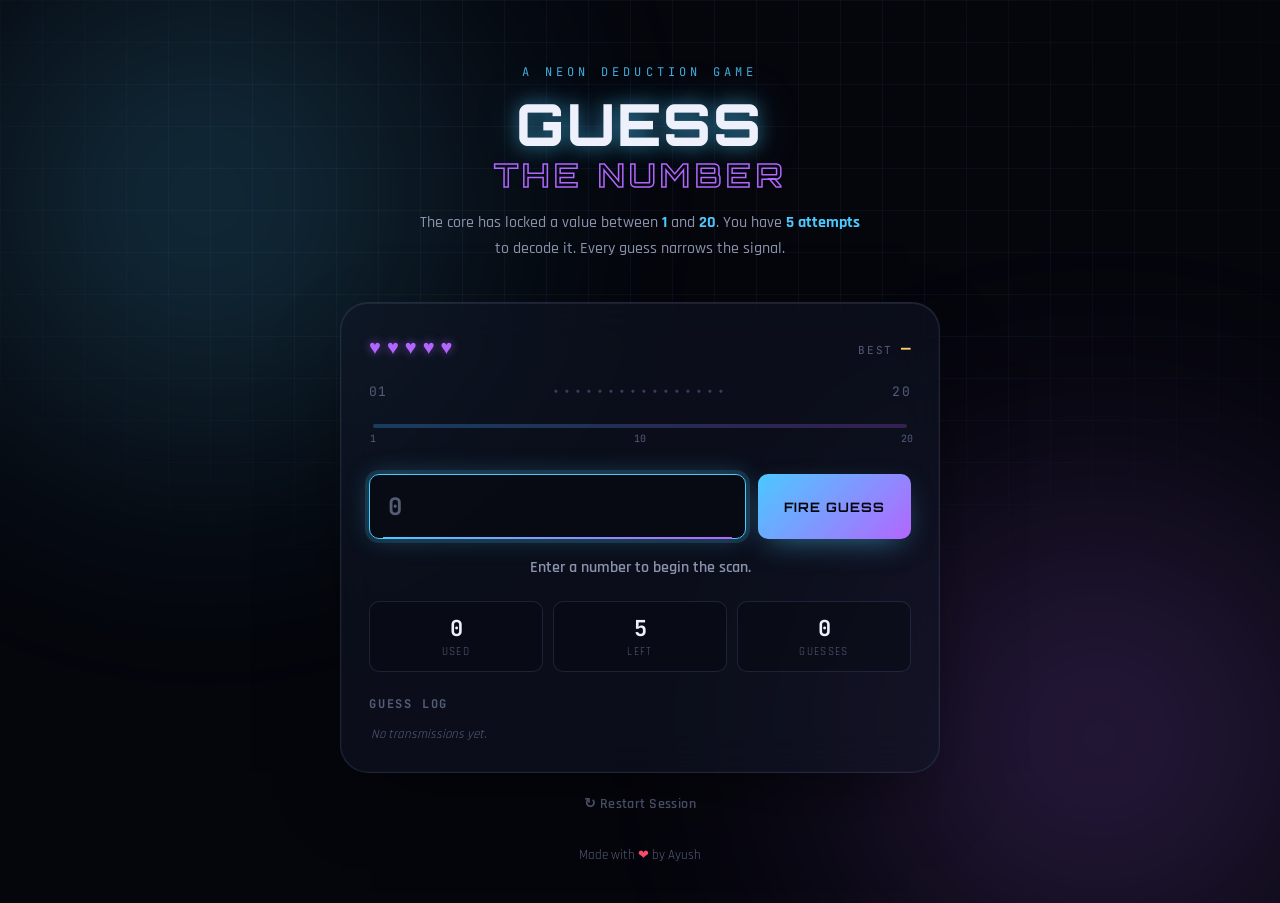
<file: Projects/Guess_the _No./Guess_the_no_v1/index.html>
<!DOCTYPE html>
<html lang="en">
<head>
  <meta charset="UTF-8" />
  <meta name="viewport" content="width=device-width, initial-scale=1.0" />
  <title>Guess The Number | A Neon Deduction Game</title>
  <meta name="description" content="A dark, neon-lit number deduction game. Crack the code between 1 and 20 before you run out of lives." />
  <link rel="preconnect" href="https://fonts.googleapis.com">
  <link rel="preconnect" href="https://fonts.gstatic.com" crossorigin>
  <link href="https://fonts.googleapis.com/css2?family=Orbitron:wght@600;700;800;900&family=Rajdhani:wght@500;600;700&family=JetBrains+Mono:wght@400;500;700&display=swap" rel="stylesheet">
  <link rel="stylesheet" href="style.css" />
</head>
<body>

  <!-- Ambient background layers -->
  <div class="bg-grid" aria-hidden="true"></div>
  <div class="bg-glow bg-glow--blue" aria-hidden="true"></div>
  <div class="bg-glow bg-glow--purple" aria-hidden="true"></div>

  <div class="page">

    <!-- ============ HERO ============ -->
    <header class="hero">
      <p class="hero__eyebrow">A NEON DEDUCTION GAME</p>
      <h1 class="hero__title">
        <span class="hero__title-glow">GUESS</span>
        <span class="hero__title-outline">THE NUMBER</span>
      </h1>
      <p class="hero__subtitle">
        The core has locked a value between <strong>1</strong> and <strong>20</strong>.
        You have <strong>5 attempts</strong> to decode it. Every guess narrows the signal.
      </p>
    </header>

    <!-- ============ GAME CARD ============ -->
    <main class="card" id="gameCard">

      <!-- Status row: lives + best score -->
      <div class="card__status">
        <div class="lives" id="lives" aria-label="Remaining lives">
          <span class="life" data-life="1">♥</span>
          <span class="life" data-life="2">♥</span>
          <span class="life" data-life="3">♥</span>
          <span class="life" data-life="4">♥</span>
          <span class="life" data-life="5">♥</span>
        </div>
        <div class="best-score">
          <span class="best-score__label">Best</span>
          <span class="best-score__value" id="bestScore">—</span>
        </div>
      </div>

      <!-- Range readout -->
      <div class="range-readout">
        <span class="range-readout__bound">01</span>
        <span class="range-readout__dots" aria-hidden="true">••••••••••••••••</span>
        <span class="range-readout__bound">20</span>
      </div>

      <!-- Guess Trail: the signature element. Plots every guess on a 1-20 rail -->
      <div class="trail" id="trail" aria-hidden="true">
        <div class="trail__rail"></div>
        <div class="trail__ticks">
          <span style="left:0%">1</span>
          <span style="left:50%">10</span>
          <span style="left:100%">20</span>
        </div>
        <!-- guess markers injected here by JS -->
      </div>

      <!-- Input zone -->
      <form class="input-zone" id="guessForm" autocomplete="off">
        <div class="input-wrap">
          <input
            type="number"
            id="guessInput"
            name="guess"
            placeholder="0"
            min="1"
            max="20"
            inputmode="numeric"
            aria-label="Enter your guess between 1 and 20"
          />
          <span class="input-wrap__underline"></span>
        </div>
        <button type="submit" class="btn-guess" id="guessBtn">
          <span>FIRE GUESS</span>
        </button>
      </form>

      <!-- Feedback -->
      <p class="feedback" id="feedback" role="status" aria-live="polite">
        Enter a number to begin the scan.
      </p>

      <!-- Stats row -->
      <div class="stats">
        <div class="stat">
          <span class="stat__value" id="attemptsUsed">0</span>
          <span class="stat__label">Used</span>
        </div>
        <div class="stat">
          <span class="stat__value" id="attemptsLeft">5</span>
          <span class="stat__label">Left</span>
        </div>
        <div class="stat">
          <span class="stat__value" id="historyCount">0</span>
          <span class="stat__label">Guesses</span>
        </div>
      </div>

      <!-- Guess history list -->
      <section class="history" aria-label="Guess history">
        <h2 class="history__title">Guess Log</h2>
        <ul class="history__list" id="historyList">
          <li class="history__empty" id="historyEmpty">No transmissions yet.</li>
        </ul>
      </section>

    </main>

    <button class="restart-link" id="restartLink" type="button">↻ Restart Session</button>

    <footer class="footer">
      Made with <span class="footer__heart">❤</span> by Ayush
    </footer>
  </div>

  <!-- ============ WIN MODAL ============ -->
  <div class="modal-backdrop" id="winModal">
    <div class="modal modal--win" role="dialog" aria-modal="true" aria-labelledby="winTitle">
      <div class="modal__icon">◎</div>
      <h2 class="modal__title" id="winTitle">CODE CRACKED</h2>
      <p class="modal__text">
        The number was <strong id="winNumber">--</strong>.
        You decoded it in <strong id="winTries">--</strong> attempts.
      </p>
      <p class="modal__subtext" id="winNewBest">New best score!</p>
      <button class="btn-guess btn-modal" id="winPlayAgain">PLAY AGAIN</button>
    </div>
  </div>

  <!-- ============ LOSE MODAL ============ -->
  <div class="modal-backdrop" id="loseModal">
    <div class="modal modal--lose" role="dialog" aria-modal="true" aria-labelledby="loseTitle">
      <div class="modal__icon">✕</div>
      <h2 class="modal__title" id="loseTitle">SIGNAL LOST</h2>
      <p class="modal__text">
        Out of attempts. The number was <strong id="loseNumber">--</strong>.
      </p>
      <button class="btn-guess btn-modal" id="losePlayAgain">TRY AGAIN</button>
    </div>
  </div>

  <!-- Confetti canvas -->
  <canvas id="confettiCanvas" aria-hidden="true"></canvas>

  <script src="script.js"></script>
</body>
</html>
</file>
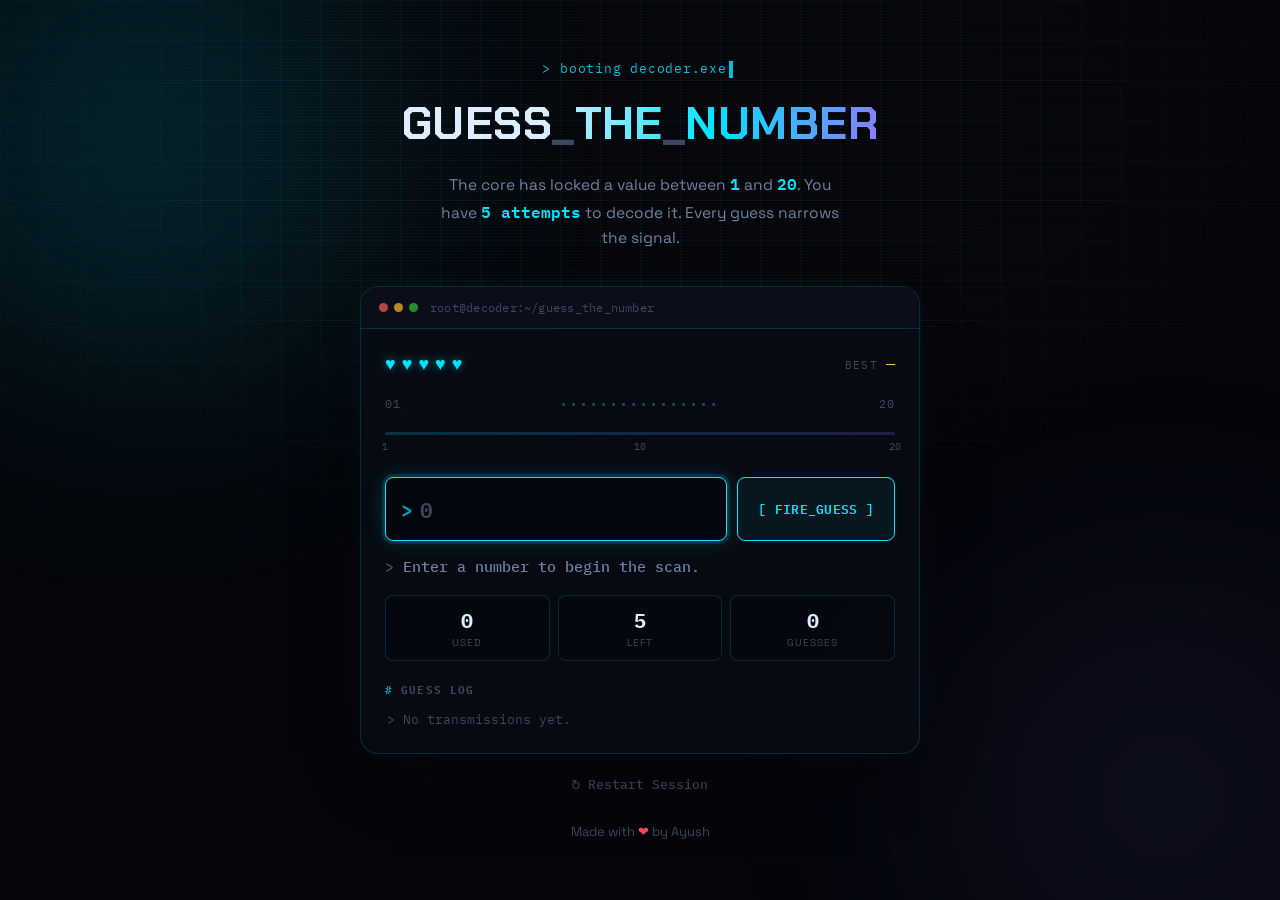
<file: Projects/Guess_the _No./Guess_the_no_v2/index.html>
<!DOCTYPE html>
<html lang="en">
<head>
  <meta charset="UTF-8" />
  <meta name="viewport" content="width=device-width, initial-scale=1.0" />
  <title>Guess The Number | Decoder Terminal</title>
  <meta name="description" content="A terminal-styled number deduction game. Crack the locked code between 1 and 20 before you run out of lives." />
  <link rel="preconnect" href="https://fonts.googleapis.com">
  <link rel="preconnect" href="https://fonts.gstatic.com" crossorigin>
  <link href="https://fonts.googleapis.com/css2?family=Chakra+Petch:wght@500;600;700&family=Space+Grotesk:wght@400;500;600&family=IBM+Plex+Mono:wght@400;500;600;700&display=swap" rel="stylesheet">
  <link rel="stylesheet" href="style.css" />
</head>
<body>

  <!-- Ambient background layers -->
  <div class="bg-grid" aria-hidden="true"></div>
  <div class="bg-glow bg-glow--blue" aria-hidden="true"></div>
  <div class="bg-glow bg-glow--purple" aria-hidden="true"></div>

  <div class="page">

    <!-- ============ HERO ============ -->
    <header class="hero">
      <p class="hero__eyebrow">&gt; booting decoder.exe<span class="cursor">▌</span></p>
      <h1 class="hero__title" data-text="GUESS_THE_NUMBER">GUESS<span class="hero__title-dim">_</span>THE<span class="hero__title-dim">_</span>NUMBER</h1>
      <p class="hero__subtitle">
        The core has locked a value between <strong>1</strong> and <strong>20</strong>.
        You have <strong>5 attempts</strong> to decode it. Every guess narrows the signal.
      </p>
    </header>

    <!-- ============ GAME CARD ============ -->
    <main class="card" id="gameCard">

      <!-- Terminal chrome -->
      <div class="card__chrome">
        <div class="card__chrome-dots">
          <span></span><span></span><span></span>
        </div>
        <span class="card__chrome-path">root@decoder:~/guess_the_number</span>
      </div>

      <!-- Status row: lives + best score -->
      <div class="card__status">
        <div class="lives" id="lives" aria-label="Remaining lives">
          <span class="life" data-life="1">♥</span>
          <span class="life" data-life="2">♥</span>
          <span class="life" data-life="3">♥</span>
          <span class="life" data-life="4">♥</span>
          <span class="life" data-life="5">♥</span>
        </div>
        <div class="best-score">
          <span class="best-score__label">Best</span>
          <span class="best-score__value" id="bestScore">—</span>
        </div>
      </div>

      <!-- Range readout -->
      <div class="range-readout">
        <span class="range-readout__bound">01</span>
        <span class="range-readout__dots" aria-hidden="true">••••••••••••••••</span>
        <span class="range-readout__bound">20</span>
      </div>

      <!-- Guess Trail: the signature element. Plots every guess on a 1-20 rail -->
      <div class="trail" id="trail" aria-hidden="true">
        <div class="trail__rail"></div>
        <div class="trail__ticks">
          <span style="left:0%">1</span>
          <span style="left:50%">10</span>
          <span style="left:100%">20</span>
        </div>
        <!-- guess markers injected here by JS -->
      </div>

      <!-- Input zone -->
      <form class="input-zone" id="guessForm" autocomplete="off">
        <div class="input-wrap">
          <input
            type="number"
            id="guessInput"
            name="guess"
            placeholder="0"
            min="1"
            max="20"
            inputmode="numeric"
            aria-label="Enter your guess between 1 and 20"
          />
          <span class="input-wrap__underline"></span>
        </div>
        <button type="submit" class="btn-guess" id="guessBtn">
          <span>[ FIRE_GUESS ]</span>
        </button>
      </form>

      <!-- Feedback -->
      <p class="feedback" id="feedback" role="status" aria-live="polite">
        Enter a number to begin the scan.
      </p>

      <!-- Stats row -->
      <div class="stats">
        <div class="stat">
          <span class="stat__value" id="attemptsUsed">0</span>
          <span class="stat__label">Used</span>
        </div>
        <div class="stat">
          <span class="stat__value" id="attemptsLeft">5</span>
          <span class="stat__label">Left</span>
        </div>
        <div class="stat">
          <span class="stat__value" id="historyCount">0</span>
          <span class="stat__label">Guesses</span>
        </div>
      </div>

      <!-- Guess history list -->
      <section class="history" aria-label="Guess history">
        <h2 class="history__title">Guess Log</h2>
        <ul class="history__list" id="historyList">
          <li class="history__empty" id="historyEmpty">No transmissions yet.</li>
        </ul>
      </section>

    </main>

    <button class="restart-link" id="restartLink" type="button">↻ Restart Session</button>

    <footer class="footer">
      Made with <span class="footer__heart">❤</span> by Ayush
    </footer>
  </div>

  <!-- ============ WIN MODAL ============ -->
  <div class="modal-backdrop" id="winModal">
    <div class="modal modal--win" role="dialog" aria-modal="true" aria-labelledby="winTitle">
      <div class="modal__icon">◎</div>
      <h2 class="modal__title" id="winTitle">CODE CRACKED</h2>
      <p class="modal__text">
        The number was <strong id="winNumber">--</strong>.
        You decoded it in <strong id="winTries">--</strong> attempts.
      </p>
      <p class="modal__subtext" id="winNewBest">New best score!</p>
      <button class="btn-guess btn-modal" id="winPlayAgain">[ PLAY_AGAIN ]</button>
    </div>
  </div>

  <!-- ============ LOSE MODAL ============ -->
  <div class="modal-backdrop" id="loseModal">
    <div class="modal modal--lose" role="dialog" aria-modal="true" aria-labelledby="loseTitle">
      <div class="modal__icon">✕</div>
      <h2 class="modal__title" id="loseTitle">SIGNAL LOST</h2>
      <p class="modal__text">
        Out of attempts. The number was <strong id="loseNumber">--</strong>.
      </p>
      <button class="btn-guess btn-modal" id="losePlayAgain">[ TRY_AGAIN ]</button>
    </div>
  </div>

  <!-- Confetti canvas -->
  <canvas id="confettiCanvas" aria-hidden="true"></canvas>

  <script src="script.js"></script>
</body>
</html>
</file>
<file: Projects/Guess_the _No./Guess_the_no_v1/style.css>
/* =========================================================
   GUESS THE NUMBER — stylesheet
   Design language: dark cyber / glassmorphism / neon blue+purple
   ========================================================= */

:root {
  /* ---- palette ---- */
  --bg-void: #05060c;
  --bg-deep: #0b0f1c;
  --glass: rgba(18, 23, 39, 0.55);
  --glass-strong: rgba(22, 28, 47, 0.75);
  --border-glass: rgba(148, 174, 255, 0.14);
  --border-glass-strong: rgba(148, 174, 255, 0.3);

  --neon-blue: #4cc9ff;
  --neon-blue-dim: #2b8fd6;
  --neon-purple: #b366ff;
  --neon-purple-dim: #7c3fb0;

  --danger: #ff4d6d;
  --danger-dim: #c23652;
  --gold: #ffd166;

  --text-primary: #eef1fb;
  --text-dim: #8b93ac;
  --text-faint: #545d78;

  --font-display: "Orbitron", sans-serif;
  --font-body: "Rajdhani", sans-serif;
  --font-mono: "JetBrains Mono", monospace;

  --radius-lg: 28px;
  --radius-md: 16px;
  --radius-sm: 10px;
}

* {
  box-sizing: border-box;
  margin: 0;
  padding: 0;
}

html {
  color-scheme: dark;
}

body {
  min-height: 100vh;
  background: var(--bg-void);
  color: var(--text-primary);
  font-family: var(--font-body);
  overflow-x: hidden;
  position: relative;
}

/* =========================================================
   Ambient background
   ========================================================= */

.bg-grid {
  position: fixed;
  inset: 0;
  background-image:
    linear-gradient(rgba(140, 170, 255, 0.05) 1px, transparent 1px),
    linear-gradient(90deg, rgba(140, 170, 255, 0.05) 1px, transparent 1px);
  background-size: 42px 42px;
  mask-image: radial-gradient(ellipse 80% 60% at 50% 20%, black 40%, transparent 90%);
  z-index: -3;
}

.bg-glow {
  position: fixed;
  width: 60vw;
  height: 60vw;
  max-width: 720px;
  max-height: 720px;
  border-radius: 50%;
  filter: blur(120px);
  opacity: 0.28;
  z-index: -2;
  pointer-events: none;
}

.bg-glow--blue {
  top: -18%;
  left: -12%;
  background: radial-gradient(circle, var(--neon-blue), transparent 70%);
  animation: drift-a 18s ease-in-out infinite;
}

.bg-glow--purple {
  bottom: -22%;
  right: -14%;
  background: radial-gradient(circle, var(--neon-purple), transparent 70%);
  animation: drift-b 22s ease-in-out infinite;
}

@keyframes drift-a {
  0%, 100% { transform: translate(0, 0) scale(1); }
  50% { transform: translate(4%, 6%) scale(1.08); }
}

@keyframes drift-b {
  0%, 100% { transform: translate(0, 0) scale(1); }
  50% { transform: translate(-3%, -5%) scale(1.05); }
}

/* =========================================================
   Layout
   ========================================================= */

.page {
  max-width: 640px;
  margin: 0 auto;
  padding: 64px 20px 40px;
  display: flex;
  flex-direction: column;
  align-items: center;
}

/* =========================================================
   Hero
   ========================================================= */

.hero {
  text-align: center;
  margin-bottom: 40px;
  animation: fade-down 0.8s ease both;
}

.hero__eyebrow {
  font-family: var(--font-mono);
  font-size: 12px;
  letter-spacing: 0.35em;
  color: var(--neon-blue);
  text-transform: uppercase;
  margin-bottom: 14px;
  opacity: 0.85;
}

.hero__title {
  font-family: var(--font-display);
  font-weight: 800;
  line-height: 1.05;
  display: flex;
  flex-direction: column;
  gap: 4px;
  animation: float 6s ease-in-out infinite;
}

.hero__title-glow {
  font-size: clamp(38px, 9vw, 58px);
  color: var(--text-primary);
  text-shadow:
    0 0 18px rgba(76, 201, 255, 0.55),
    0 0 46px rgba(76, 201, 255, 0.25);
  letter-spacing: 0.04em;
}

.hero__title-outline {
  font-size: clamp(22px, 5vw, 32px);
  font-weight: 700;
  letter-spacing: 0.14em;
  color: transparent;
  -webkit-text-stroke: 1.5px var(--neon-purple);
  text-stroke: 1.5px var(--neon-purple);
}

.hero__subtitle {
  margin-top: 18px;
  color: var(--text-dim);
  font-size: 16px;
  font-weight: 500;
  line-height: 1.6;
  max-width: 440px;
  margin-inline: auto;
}

.hero__subtitle strong {
  color: var(--neon-blue);
  font-weight: 700;
}

@keyframes float {
  0%, 100% { transform: translateY(0); }
  50% { transform: translateY(-6px); }
}

@keyframes fade-down {
  from { opacity: 0; transform: translateY(-16px); }
  to { opacity: 1; transform: translateY(0); }
}

/* =========================================================
   Game Card
   ========================================================= */

.card {
  width: 100%;
  background: var(--glass);
  backdrop-filter: blur(22px);
  -webkit-backdrop-filter: blur(22px);
  border: 1px solid var(--border-glass);
  border-radius: var(--radius-lg);
  padding: 32px 28px 26px;
  box-shadow:
    0 30px 80px -30px rgba(0, 0, 0, 0.7),
    0 0 0 1px rgba(255, 255, 255, 0.02) inset,
    0 1px 0 rgba(255, 255, 255, 0.06) inset;
  animation: card-in 0.7s cubic-bezier(0.16, 1, 0.3, 1) 0.15s both;
  position: relative;
}

@keyframes card-in {
  from { opacity: 0; transform: translateY(24px) scale(0.98); }
  to { opacity: 1; transform: translateY(0) scale(1); }
}

.card.is-shaking {
  animation: shake 0.42s ease;
}

@keyframes shake {
  10%, 90% { transform: translateX(-1px); }
  20%, 80% { transform: translateX(3px); }
  30%, 50%, 70% { transform: translateX(-7px); }
  40%, 60% { transform: translateX(7px); }
}

/* ---- status row ---- */

.card__status {
  display: flex;
  align-items: center;
  justify-content: space-between;
  margin-bottom: 22px;
}

.lives {
  display: flex;
  gap: 6px;
  font-size: 20px;
}

.life {
  color: var(--neon-purple);
  text-shadow: 0 0 10px rgba(179, 102, 255, 0.6);
  transition: transform 0.35s ease, color 0.35s ease, text-shadow 0.35s ease;
}

.life.is-lost {
  color: var(--text-faint);
  text-shadow: none;
  transform: scale(0.8) rotate(-8deg);
  opacity: 0.4;
}

.best-score {
  display: flex;
  align-items: baseline;
  gap: 8px;
  font-family: var(--font-mono);
}

.best-score__label {
  font-size: 11px;
  letter-spacing: 0.15em;
  text-transform: uppercase;
  color: var(--text-faint);
}

.best-score__value {
  font-size: 16px;
  font-weight: 700;
  color: var(--gold);
}

/* ---- range readout ---- */

.range-readout {
  display: flex;
  align-items: center;
  justify-content: space-between;
  font-family: var(--font-mono);
  font-size: 13px;
  color: var(--text-faint);
  margin-bottom: 6px;
  letter-spacing: 0.1em;
}

.range-readout__dots {
  flex: 1;
  text-align: center;
  color: var(--border-glass-strong);
  letter-spacing: 3px;
  overflow: hidden;
}

/* ---- signature: guess trail ---- */

.trail {
  position: relative;
  height: 46px;
  margin: 6px 4px 22px;
}

.trail__rail {
  position: absolute;
  top: 18px;
  left: 0;
  right: 0;
  height: 4px;
  border-radius: 4px;
  background: linear-gradient(90deg, var(--neon-blue-dim), var(--neon-purple-dim));
  opacity: 0.35;
}

.trail__ticks {
  position: absolute;
  top: 26px;
  left: 0;
  right: 0;
  height: 14px;
  font-family: var(--font-mono);
  font-size: 10px;
  color: var(--text-faint);
}

.trail__ticks span {
  position: absolute;
  transform: translateX(-50%);
}

.trail__marker {
  position: absolute;
  top: 8px;
  width: 20px;
  height: 20px;
  margin-left: -10px;
  border-radius: 50%;
  display: flex;
  align-items: center;
  justify-content: center;
  font-family: var(--font-mono);
  font-size: 9px;
  font-weight: 700;
  color: var(--bg-void);
  border: 2px solid var(--bg-void);
  animation: marker-in 0.4s cubic-bezier(0.34, 1.56, 0.64, 1) both;
  cursor: default;
  z-index: 2;
}

.trail__marker--low { background: var(--neon-blue); box-shadow: 0 0 10px rgba(76, 201, 255, 0.7); }
.trail__marker--high { background: var(--neon-purple); box-shadow: 0 0 10px rgba(179, 102, 255, 0.7); }
.trail__marker--correct {
  background: var(--gold);
  box-shadow: 0 0 16px rgba(255, 209, 102, 0.9);
  width: 24px;
  height: 24px;
  margin-left: -12px;
  top: 6px;
  z-index: 3;
  animation: marker-in 0.5s cubic-bezier(0.34, 1.56, 0.64, 1) both, pulse-gold 1.6s ease-in-out infinite 0.5s;
}

@keyframes marker-in {
  from { opacity: 0; transform: translateY(-10px) scale(0.4); }
  to { opacity: 1; transform: translateY(0) scale(1); }
}

@keyframes pulse-gold {
  0%, 100% { box-shadow: 0 0 10px rgba(255, 209, 102, 0.7); }
  50% { box-shadow: 0 0 22px rgba(255, 209, 102, 1); }
}

/* ---- input zone ---- */

.input-zone {
  display: flex;
  gap: 12px;
  margin-bottom: 18px;
}

.input-wrap {
  flex: 1;
  position: relative;
}

#guessInput {
  width: 100%;
  background: rgba(6, 8, 16, 0.55);
  border: 1px solid var(--border-glass);
  border-radius: var(--radius-sm);
  padding: 16px 18px;
  font-family: var(--font-mono);
  font-size: 24px;
  font-weight: 700;
  color: var(--text-primary);
  outline: none;
  transition: border-color 0.25s ease, box-shadow 0.25s ease;
  -moz-appearance: textfield;
}

#guessInput::-webkit-outer-spin-button,
#guessInput::-webkit-inner-spin-button {
  -webkit-appearance: none;
  margin: 0;
}

#guessInput::placeholder {
  color: var(--text-faint);
}

#guessInput:focus {
  border-color: var(--neon-blue);
  box-shadow: 0 0 0 4px rgba(76, 201, 255, 0.14), 0 0 24px rgba(76, 201, 255, 0.25);
}

.input-wrap__underline {
  position: absolute;
  left: 14px;
  right: 14px;
  bottom: 0;
  height: 2px;
  background: linear-gradient(90deg, var(--neon-blue), var(--neon-purple));
  transform: scaleX(0);
  transform-origin: left;
  transition: transform 0.3s ease;
}

#guessInput:focus + .input-wrap__underline {
  transform: scaleX(1);
}

.btn-guess {
  border: none;
  border-radius: var(--radius-sm);
  padding: 0 26px;
  font-family: var(--font-display);
  font-size: 13px;
  font-weight: 700;
  letter-spacing: 0.08em;
  color: var(--bg-void);
  background: linear-gradient(135deg, var(--neon-blue), var(--neon-purple));
  cursor: pointer;
  transition: transform 0.18s ease, box-shadow 0.18s ease, filter 0.18s ease;
  box-shadow: 0 10px 30px -10px rgba(76, 201, 255, 0.55);
  white-space: nowrap;
}

.btn-guess:hover {
  transform: translateY(-2px);
  filter: brightness(1.08);
  box-shadow: 0 14px 34px -8px rgba(76, 201, 255, 0.7);
}

.btn-guess:active {
  transform: translateY(0);
}

.btn-guess:disabled {
  opacity: 0.5;
  cursor: not-allowed;
  filter: grayscale(0.4);
  transform: none;
}

/* ---- feedback ---- */

.feedback {
  text-align: center;
  font-size: 16px;
  font-weight: 600;
  min-height: 24px;
  margin-bottom: 20px;
  color: var(--text-dim);
  transition: color 0.25s ease;
}

.feedback.is-low { color: var(--neon-blue); }
.feedback.is-high { color: var(--neon-purple); }
.feedback.is-correct { color: var(--gold); }
.feedback.is-error { color: var(--danger); }

/* ---- stats ---- */

.stats {
  display: grid;
  grid-template-columns: repeat(3, 1fr);
  gap: 10px;
  margin-bottom: 24px;
}

.stat {
  text-align: center;
  padding: 12px 8px;
  background: rgba(6, 8, 16, 0.4);
  border: 1px solid var(--border-glass);
  border-radius: var(--radius-sm);
}

.stat__value {
  display: block;
  font-family: var(--font-mono);
  font-size: 22px;
  font-weight: 700;
  color: var(--text-primary);
}

.stat__label {
  display: block;
  font-size: 11px;
  letter-spacing: 0.12em;
  text-transform: uppercase;
  color: var(--text-faint);
  margin-top: 2px;
}

/* ---- history ---- */

.history__title {
  font-family: var(--font-mono);
  font-size: 12px;
  letter-spacing: 0.15em;
  text-transform: uppercase;
  color: var(--text-faint);
  margin-bottom: 10px;
}

.history__list {
  list-style: none;
  display: flex;
  flex-direction: column;
  gap: 8px;
  max-height: 176px;
  overflow-y: auto;
  padding-right: 4px;
}

.history__list::-webkit-scrollbar { width: 6px; }
.history__list::-webkit-scrollbar-thumb {
  background: var(--border-glass-strong);
  border-radius: 4px;
}

.history__empty {
  font-size: 13px;
  color: var(--text-faint);
  font-style: italic;
  padding: 4px 2px;
}

.history__item {
  display: flex;
  align-items: center;
  justify-content: space-between;
  padding: 9px 14px;
  border-radius: var(--radius-sm);
  background: rgba(255, 255, 255, 0.02);
  border: 1px solid var(--border-glass);
  font-family: var(--font-mono);
  font-size: 13px;
  animation: item-in 0.3s ease both;
}

@keyframes item-in {
  from { opacity: 0; transform: translateX(-8px); }
  to { opacity: 1; transform: translateX(0); }
}

.history__item-num {
  font-weight: 700;
  color: var(--text-primary);
}

.history__item-tag {
  font-size: 10px;
  letter-spacing: 0.1em;
  text-transform: uppercase;
  padding: 3px 8px;
  border-radius: 6px;
}

.history__item-tag--low { color: var(--neon-blue); background: rgba(76, 201, 255, 0.12); }
.history__item-tag--high { color: var(--neon-purple); background: rgba(179, 102, 255, 0.12); }
.history__item-tag--correct { color: var(--gold); background: rgba(255, 209, 102, 0.14); }

/* =========================================================
   Restart link + footer
   ========================================================= */

.restart-link {
  margin-top: 22px;
  background: none;
  border: none;
  color: var(--text-faint);
  font-family: var(--font-body);
  font-size: 14px;
  font-weight: 600;
  letter-spacing: 0.03em;
  cursor: pointer;
  transition: color 0.2s ease;
}

.restart-link:hover {
  color: var(--neon-blue);
}

.footer {
  margin-top: 34px;
  font-size: 13px;
  color: var(--text-faint);
}

.footer__heart {
  color: var(--danger);
  display: inline-block;
  animation: heartbeat 1.6s ease-in-out infinite;
}

@keyframes heartbeat {
  0%, 100% { transform: scale(1); }
  50% { transform: scale(1.25); }
}

/* =========================================================
   Modals
   ========================================================= */

.modal-backdrop {
  position: fixed;
  inset: 0;
  background: rgba(4, 5, 10, 0.72);
  backdrop-filter: blur(6px);
  display: flex;
  align-items: center;
  justify-content: center;
  padding: 20px;
  z-index: 50;
  opacity: 0;
  pointer-events: none;
  transition: opacity 0.3s ease;
}

.modal-backdrop.is-visible {
  opacity: 1;
  pointer-events: auto;
}

.modal {
  width: 100%;
  max-width: 380px;
  background: var(--glass-strong);
  border: 1px solid var(--border-glass-strong);
  border-radius: var(--radius-lg);
  padding: 40px 32px 32px;
  text-align: center;
  transform: scale(0.9) translateY(10px);
  transition: transform 0.35s cubic-bezier(0.34, 1.56, 0.64, 1);
  box-shadow: 0 40px 100px -30px rgba(0, 0, 0, 0.8);
}

.modal-backdrop.is-visible .modal {
  transform: scale(1) translateY(0);
}

.modal__icon {
  font-size: 42px;
  margin-bottom: 12px;
}

.modal--win .modal__icon {
  color: var(--gold);
  text-shadow: 0 0 24px rgba(255, 209, 102, 0.7);
  animation: spin-in 0.8s ease;
}

.modal--lose .modal__icon {
  color: var(--danger);
  text-shadow: 0 0 24px rgba(255, 77, 109, 0.6);
}

@keyframes spin-in {
  from { transform: rotate(-180deg) scale(0); opacity: 0; }
  to { transform: rotate(0) scale(1); opacity: 1; }
}

.modal__title {
  font-family: var(--font-display);
  font-size: 24px;
  letter-spacing: 0.08em;
  margin-bottom: 12px;
}

.modal--win .modal__title { color: var(--gold); }
.modal--lose .modal__title { color: var(--danger); }

.modal__text {
  color: var(--text-dim);
  font-size: 15px;
  line-height: 1.6;
  margin-bottom: 8px;
}

.modal__text strong {
  color: var(--text-primary);
}

.modal__subtext {
  font-family: var(--font-mono);
  font-size: 12px;
  letter-spacing: 0.1em;
  text-transform: uppercase;
  color: var(--gold);
  margin-bottom: 22px;
  min-height: 16px;
}

.btn-modal {
  width: 100%;
  padding: 15px;
}

/* =========================================================
   Confetti
   ========================================================= */

#confettiCanvas {
  position: fixed;
  inset: 0;
  pointer-events: none;
  z-index: 60;
}

/* =========================================================
   Responsive
   ========================================================= */

@media (max-width: 420px) {
  .page { padding: 44px 14px 32px; }
  .card { padding: 24px 18px 20px; }
  .input-zone { flex-direction: column; }
  .btn-guess { padding: 15px; }
  .stats { gap: 8px; }
}

/* =========================================================
   Reduced motion
   ========================================================= */

@media (prefers-reduced-motion: reduce) {
  *, *::before, *::after {
    animation-duration: 0.001ms !important;
    animation-iteration-count: 1 !important;
    transition-duration: 0.001ms !important;
  }
}
</file>
<file: Projects/Guess_the _No./Guess_the_no_v2/style.css>
/* =========================================================
   GUESS THE NUMBER — stylesheet
   Concept: a terminal window decoding a locked signal.
   One dominant accent (cyan), violet demoted to secondary.
   ========================================================= */

:root {
  /* ---- palette ---- */
  --bg-void: #04060b;
  --bg-terminal: rgba(9, 13, 22, 0.72);
  --bg-terminal-strong: rgba(11, 15, 26, 0.9);
  --border-line: rgba(0, 229, 255, 0.16);
  --border-line-strong: rgba(0, 229, 255, 0.34);

  --cyan: #00e5ff;
  --cyan-dim: #0891b2;
  --violet: #8b7bff;
  --violet-dim: #5b4fc4;

  --danger: #ff4757;
  --gold: #ffcc4d;

  --text-primary: #dceeff;
  --text-dim: #6f81a0;
  --text-faint: #3c485f;

  --font-display: "Chakra Petch", sans-serif;
  --font-body: "Space Grotesk", sans-serif;
  --font-mono: "IBM Plex Mono", monospace;

  --radius-lg: 18px;
  --radius-md: 12px;
  --radius-sm: 8px;
}

* {
  box-sizing: border-box;
  margin: 0;
  padding: 0;
}

html {
  color-scheme: dark;
}

body {
  min-height: 100vh;
  background: var(--bg-void);
  color: var(--text-primary);
  font-family: var(--font-body);
  overflow-x: hidden;
  position: relative;
}

/* =========================================================
   Ambient background — grid + single cyan glow + faint scanlines
   ========================================================= */

.bg-grid {
  position: fixed;
  inset: 0;
  background-image:
    linear-gradient(rgba(0, 229, 255, 0.045) 1px, transparent 1px),
    linear-gradient(90deg, rgba(0, 229, 255, 0.045) 1px, transparent 1px);
  background-size: 40px 40px;
  mask-image: radial-gradient(ellipse 75% 55% at 50% 15%, black 35%, transparent 88%);
  z-index: -3;
}

.bg-grid::after {
  content: "";
  position: absolute;
  inset: 0;
  background: repeating-linear-gradient(
    0deg,
    rgba(255, 255, 255, 0.018) 0px,
    rgba(255, 255, 255, 0.018) 1px,
    transparent 1px,
    transparent 3px
  );
  animation: scan-drift 9s linear infinite;
}

@keyframes scan-drift {
  0% { transform: translateY(0); }
  100% { transform: translateY(120px); }
}

.bg-glow {
  position: fixed;
  width: 55vw;
  height: 55vw;
  max-width: 640px;
  max-height: 640px;
  border-radius: 50%;
  filter: blur(130px);
  z-index: -2;
  pointer-events: none;
}

.bg-glow--blue {
  top: -20%;
  left: -14%;
  opacity: 0.22;
  background: radial-gradient(circle, var(--cyan), transparent 70%);
  animation: drift-a 20s ease-in-out infinite;
}

.bg-glow--purple {
  bottom: -24%;
  right: -16%;
  opacity: 0.13;
  background: radial-gradient(circle, var(--violet), transparent 70%);
  animation: drift-b 24s ease-in-out infinite;
}

@keyframes drift-a {
  0%, 100% { transform: translate(0, 0) scale(1); }
  50% { transform: translate(4%, 5%) scale(1.06); }
}

@keyframes drift-b {
  0%, 100% { transform: translate(0, 0) scale(1); }
  50% { transform: translate(-3%, -4%) scale(1.04); }
}

/* =========================================================
   Layout
   ========================================================= */

.page {
  max-width: 600px;
  margin: 0 auto;
  padding: 60px 20px 40px;
  display: flex;
  flex-direction: column;
  align-items: center;
}

/* =========================================================
   Hero
   ========================================================= */

.hero {
  text-align: center;
  margin-bottom: 34px;
  animation: fade-down 0.8s ease both;
}

.hero__eyebrow {
  font-family: var(--font-mono);
  font-size: 13px;
  letter-spacing: 0.06em;
  color: var(--cyan);
  margin-bottom: 16px;
  opacity: 0.85;
}

.cursor {
  display: inline-block;
  margin-left: 2px;
  animation: blink 1s steps(1) infinite;
}

@keyframes blink {
  0%, 49% { opacity: 1; }
  50%, 100% { opacity: 0; }
}

.hero__title {
  font-family: var(--font-display);
  font-weight: 700;
  font-size: clamp(30px, 7.2vw, 46px);
  letter-spacing: 0.01em;
  background: linear-gradient(100deg, var(--text-primary) 30%, var(--cyan) 65%, var(--violet) 100%);
  -webkit-background-clip: text;
  background-clip: text;
  color: transparent;
  position: relative;
  display: inline-block;
  cursor: default;
}

.hero__title::before,
.hero__title::after {
  content: attr(data-text);
  position: absolute;
  inset: 0;
  background: none;
  -webkit-text-fill-color: initial;
  color: transparent;
  opacity: 0;
  pointer-events: none;
}

.hero__title:hover::before {
  color: var(--cyan);
  opacity: 0.7;
  animation: glitch-shift-a 0.35s steps(2, end) infinite;
}

.hero__title:hover::after {
  color: var(--violet);
  opacity: 0.7;
  animation: glitch-shift-b 0.35s steps(2, end) infinite;
}

@keyframes glitch-shift-a {
  0% { transform: translate(0, 0); }
  50% { transform: translate(-2px, 1px); }
  100% { transform: translate(1px, -1px); }
}

@keyframes glitch-shift-b {
  0% { transform: translate(0, 0); }
  50% { transform: translate(2px, -1px); }
  100% { transform: translate(-1px, 1px); }
}

.hero__title-dim {
  color: var(--text-faint);
  -webkit-text-fill-color: var(--text-faint);
}

.hero__subtitle {
  margin-top: 18px;
  color: var(--text-dim);
  font-size: 15.5px;
  font-weight: 400;
  line-height: 1.65;
  max-width: 420px;
  margin-inline: auto;
}

.hero__subtitle strong {
  color: var(--cyan);
  font-weight: 600;
  font-family: var(--font-mono);
}

@keyframes fade-down {
  from { opacity: 0; transform: translateY(-14px); }
  to { opacity: 1; transform: translateY(0); }
}

/* =========================================================
   Game Card — styled as a terminal window
   ========================================================= */

.card {
  width: 100%;
  background: var(--bg-terminal);
  backdrop-filter: blur(20px);
  -webkit-backdrop-filter: blur(20px);
  border: 1px solid var(--border-line);
  border-radius: var(--radius-lg);
  overflow: hidden;
  box-shadow:
    0 30px 70px -30px rgba(0, 0, 0, 0.75),
    0 0 40px -20px rgba(0, 229, 255, 0.15);
  animation: card-in 0.7s cubic-bezier(0.16, 1, 0.3, 1) 0.15s both, card-breathe 5s ease-in-out 0.9s infinite;
  position: relative;
}

@keyframes card-in {
  from { opacity: 0; transform: translateY(20px) scale(0.98); }
  to { opacity: 1; transform: translateY(0) scale(1); }
}

@keyframes card-breathe {
  0%, 100% {
    box-shadow:
      0 30px 70px -30px rgba(0, 0, 0, 0.75),
      0 0 40px -20px rgba(0, 229, 255, 0.15);
  }
  50% {
    box-shadow:
      0 30px 70px -30px rgba(0, 0, 0, 0.75),
      0 0 52px -16px rgba(0, 229, 255, 0.3);
  }
}

.card.is-shaking {
  animation: shake 0.42s ease;
}

@keyframes shake {
  10%, 90% { transform: translateX(-1px); }
  20%, 80% { transform: translateX(3px); }
  30%, 50%, 70% { transform: translateX(-6px); }
  40%, 60% { transform: translateX(6px); }
}

/* ---- terminal chrome bar ---- */

.card__chrome {
  display: flex;
  align-items: center;
  gap: 12px;
  padding: 13px 18px;
  background: var(--bg-terminal-strong);
  border-bottom: 1px solid var(--border-line);
}

.card__chrome-dots {
  display: flex;
  gap: 6px;
}

.card__chrome-dots span {
  width: 9px;
  height: 9px;
  border-radius: 50%;
  background: var(--text-faint);
}

.card__chrome-dots span:nth-child(1) { background: #ff5f57; opacity: 0.7; }
.card__chrome-dots span:nth-child(2) { background: #ffbd2e; opacity: 0.7; }
.card__chrome-dots span:nth-child(3) { background: #28c93f; opacity: 0.7; }

.card__chrome-path {
  font-family: var(--font-mono);
  font-size: 11.5px;
  color: var(--text-faint);
  letter-spacing: 0.02em;
}

/* ---- inner padding wrapper ---- */

.card__status,
.range-readout,
.trail,
.input-zone,
.feedback,
.stats,
.history {
  padding-left: 24px;
  padding-right: 24px;
}

.card__status {
  display: flex;
  align-items: center;
  justify-content: space-between;
  margin-top: 22px;
  margin-bottom: 20px;
}

.lives {
  display: flex;
  gap: 6px;
  font-size: 18px;
}

.life {
  color: var(--cyan);
  text-shadow: 0 0 8px rgba(0, 229, 255, 0.5);
  transition: transform 0.35s ease, color 0.35s ease, text-shadow 0.35s ease;
}

.life.is-lost {
  color: var(--text-faint);
  text-shadow: none;
  transform: scale(0.8) rotate(-8deg);
  opacity: 0.4;
}

.best-score {
  display: flex;
  align-items: baseline;
  gap: 8px;
  font-family: var(--font-mono);
}

.best-score__label {
  font-size: 10.5px;
  letter-spacing: 0.12em;
  text-transform: uppercase;
  color: var(--text-faint);
}

.best-score__value {
  font-size: 15px;
  font-weight: 600;
  color: var(--gold);
}

/* ---- range readout ---- */

.range-readout {
  display: flex;
  align-items: center;
  justify-content: space-between;
  font-family: var(--font-mono);
  font-size: 12px;
  color: var(--text-faint);
  margin-bottom: 4px;
  letter-spacing: 0.08em;
}

.range-readout__dots {
  flex: 1;
  text-align: center;
  color: var(--border-line-strong);
  letter-spacing: 3px;
  overflow: hidden;
}

/* ---- signature: guess trail ---- */

.trail {
  position: relative;
  height: 44px;
  margin: 4px 0 18px;
}

.trail__rail {
  position: absolute;
  top: 17px;
  left: 24px;
  right: 24px;
  height: 3px;
  border-radius: 3px;
  background: linear-gradient(90deg, var(--cyan-dim), var(--violet-dim), var(--cyan-dim));
  background-size: 200% 100%;
  opacity: 0.3;
  animation: rail-flow 4s linear infinite;
}

@keyframes rail-flow {
  0% { background-position: 0% 0; }
  100% { background-position: 200% 0; }
}

.trail__ticks {
  position: absolute;
  top: 25px;
  left: 24px;
  right: 24px;
  height: 14px;
  font-family: var(--font-mono);
  font-size: 10px;
  color: var(--text-faint);
}

.trail__ticks span {
  position: absolute;
  transform: translateX(-50%);
}

.trail__marker {
  position: absolute;
  top: 7px;
  width: 19px;
  height: 19px;
  margin-left: -9.5px;
  border-radius: 50%;
  display: flex;
  align-items: center;
  justify-content: center;
  font-family: var(--font-mono);
  font-size: 9px;
  font-weight: 600;
  color: var(--bg-void);
  border: 2px solid var(--bg-void);
  animation: marker-in 0.4s cubic-bezier(0.34, 1.56, 0.64, 1) both;
  cursor: default;
  z-index: 2;
}

.trail__marker--low { background: var(--cyan); box-shadow: 0 0 10px rgba(0, 229, 255, 0.7); }
.trail__marker--high { background: var(--violet); box-shadow: 0 0 10px rgba(139, 123, 255, 0.7); }
.trail__marker--correct {
  background: var(--gold);
  box-shadow: 0 0 16px rgba(255, 204, 77, 0.9);
  width: 23px;
  height: 23px;
  margin-left: -11.5px;
  top: 5.5px;
  z-index: 3;
  animation: marker-in 0.5s cubic-bezier(0.34, 1.56, 0.64, 1) both, pulse-gold 1.6s ease-in-out infinite 0.5s;
}

@keyframes marker-in {
  from { opacity: 0; transform: translateY(-10px) scale(0.4); }
  to { opacity: 1; transform: translateY(0) scale(1); }
}

@keyframes pulse-gold {
  0%, 100% { box-shadow: 0 0 10px rgba(255, 204, 77, 0.7); }
  50% { box-shadow: 0 0 20px rgba(255, 204, 77, 1); }
}

/* ---- input zone ---- */

.input-zone {
  display: flex;
  gap: 10px;
  margin-bottom: 16px;
}

.input-wrap {
  flex: 1;
  position: relative;
}

.input-wrap::before {
  content: ">";
  position: absolute;
  left: 16px;
  top: 50%;
  transform: translateY(-50%);
  color: var(--cyan);
  font-family: var(--font-mono);
  font-size: 20px;
  font-weight: 600;
  pointer-events: none;
  opacity: 0.7;
}

#guessInput {
  width: 100%;
  background: rgba(3, 5, 10, 0.6);
  border: 1px solid var(--border-line);
  border-radius: var(--radius-sm);
  padding: 14px 16px 14px 34px;
  font-family: var(--font-mono);
  font-size: 21px;
  font-weight: 600;
  color: var(--text-primary);
  outline: none;
  transition: border-color 0.25s ease, box-shadow 0.25s ease;
  -moz-appearance: textfield;
}

#guessInput::-webkit-outer-spin-button,
#guessInput::-webkit-inner-spin-button {
  -webkit-appearance: none;
  margin: 0;
}

#guessInput::placeholder {
  color: var(--text-faint);
}

#guessInput:focus {
  border-color: var(--cyan);
  box-shadow: 0 0 0 3px rgba(0, 229, 255, 0.12), 0 0 20px rgba(0, 229, 255, 0.2);
}

.input-wrap__underline {
  display: none;
}

.btn-guess {
  border: 1.5px solid var(--cyan);
  border-radius: var(--radius-sm);
  padding: 0 20px;
  font-family: var(--font-mono);
  font-size: 13px;
  font-weight: 600;
  letter-spacing: 0.02em;
  color: var(--cyan);
  background: rgba(0, 229, 255, 0.06);
  cursor: pointer;
  transition: transform 0.18s ease, box-shadow 0.18s ease, background 0.18s ease, color 0.18s ease;
  white-space: nowrap;
}

.btn-guess:hover {
  transform: translateY(-2px);
  background: var(--cyan);
  color: var(--bg-void);
  box-shadow: 0 10px 26px -8px rgba(0, 229, 255, 0.6);
}

.btn-guess:active {
  transform: translateY(0);
}

.btn-guess:disabled {
  opacity: 0.4;
  cursor: not-allowed;
  transform: none;
  background: rgba(0, 229, 255, 0.06);
  color: var(--cyan);
}

/* ---- feedback ---- */

.feedback {
  font-family: var(--font-mono);
  font-size: 14.5px;
  font-weight: 500;
  min-height: 20px;
  margin-bottom: 18px;
  color: var(--text-dim);
  transition: color 0.25s ease;
}

.feedback::before {
  content: "> ";
  opacity: 0.6;
}

.feedback.is-low { color: var(--cyan); }
.feedback.is-high { color: var(--violet); }
.feedback.is-correct { color: var(--gold); }
.feedback.is-error { color: var(--danger); }

/* ---- stats ---- */

.stats {
  display: grid;
  grid-template-columns: repeat(3, 1fr);
  gap: 8px;
  margin-bottom: 22px;
}

.stat {
  text-align: center;
  padding: 11px 6px;
  background: rgba(3, 5, 10, 0.4);
  border: 1px solid var(--border-line);
  border-radius: var(--radius-sm);
}

.stat__value {
  display: block;
  font-family: var(--font-mono);
  font-size: 20px;
  font-weight: 700;
  color: var(--text-primary);
}

.stat__label {
  display: block;
  font-size: 10px;
  letter-spacing: 0.1em;
  text-transform: uppercase;
  color: var(--text-faint);
  margin-top: 2px;
  font-family: var(--font-body);
}

/* ---- history ---- */

.history {
  padding-bottom: 22px;
}

.history__title {
  font-family: var(--font-mono);
  font-size: 11px;
  letter-spacing: 0.1em;
  text-transform: uppercase;
  color: var(--text-faint);
  margin-bottom: 10px;
}

.history__title::before {
  content: "# ";
  color: var(--cyan-dim);
}

.history__list {
  list-style: none;
  display: flex;
  flex-direction: column;
  gap: 6px;
  max-height: 168px;
  overflow-y: auto;
  padding-right: 4px;
}

.history__list::-webkit-scrollbar { width: 5px; }
.history__list::-webkit-scrollbar-thumb {
  background: var(--border-line-strong);
  border-radius: 4px;
}

.history__empty {
  font-family: var(--font-mono);
  font-size: 12.5px;
  color: var(--text-faint);
  padding: 4px 2px;
}

.history__empty::before {
  content: "> ";
}

.history__item {
  display: flex;
  align-items: center;
  justify-content: space-between;
  padding: 8px 12px;
  border-radius: var(--radius-sm);
  background: rgba(255, 255, 255, 0.015);
  border: 1px solid var(--border-line);
  font-family: var(--font-mono);
  font-size: 12.5px;
  animation: item-in 0.3s ease both;
}

@keyframes item-in {
  from { opacity: 0; transform: translateX(-8px); }
  to { opacity: 1; transform: translateX(0); }
}

.history__item-num {
  font-weight: 600;
  color: var(--text-primary);
}

.history__item-tag {
  font-size: 9.5px;
  letter-spacing: 0.08em;
  text-transform: uppercase;
  padding: 3px 7px;
  border-radius: 5px;
  font-weight: 600;
}

.history__item-tag--low { color: var(--cyan); background: rgba(0, 229, 255, 0.1); }
.history__item-tag--high { color: var(--violet); background: rgba(139, 123, 255, 0.12); }
.history__item-tag--correct { color: var(--gold); background: rgba(255, 204, 77, 0.14); }

/* =========================================================
   Restart link + footer
   ========================================================= */

.restart-link {
  margin-top: 22px;
  background: none;
  border: none;
  color: var(--text-faint);
  font-family: var(--font-mono);
  font-size: 13px;
  font-weight: 500;
  cursor: pointer;
  transition: color 0.2s ease;
}

.restart-link:hover {
  color: var(--cyan);
}

.footer {
  margin-top: 30px;
  font-size: 13px;
  color: var(--text-faint);
  font-family: var(--font-body);
}

.footer__heart {
  color: var(--danger);
  display: inline-block;
  animation: heartbeat 1.6s ease-in-out infinite;
}

@keyframes heartbeat {
  0%, 100% { transform: scale(1); }
  50% { transform: scale(1.25); }
}

/* =========================================================
   Modals
   ========================================================= */

.modal-backdrop {
  position: fixed;
  inset: 0;
  background: rgba(3, 4, 8, 0.75);
  backdrop-filter: blur(6px);
  display: flex;
  align-items: center;
  justify-content: center;
  padding: 20px;
  z-index: 50;
  opacity: 0;
  pointer-events: none;
  transition: opacity 0.3s ease;
}

.modal-backdrop.is-visible {
  opacity: 1;
  pointer-events: auto;
}

.modal {
  width: 100%;
  max-width: 370px;
  background: var(--bg-terminal-strong);
  border: 1px solid var(--border-line-strong);
  border-radius: var(--radius-lg);
  padding: 36px 30px 28px;
  text-align: center;
  transform: scale(0.9) translateY(10px);
  transition: transform 0.35s cubic-bezier(0.34, 1.56, 0.64, 1);
  box-shadow: 0 40px 100px -30px rgba(0, 0, 0, 0.85);
}

.modal-backdrop.is-visible .modal {
  transform: scale(1) translateY(0);
}

.modal__icon {
  font-family: var(--font-mono);
  font-size: 38px;
  margin-bottom: 10px;
}

.modal--win .modal__icon {
  color: var(--gold);
  text-shadow: 0 0 22px rgba(255, 204, 77, 0.7);
  animation: spin-in 0.8s ease;
}

.modal--lose .modal__icon {
  color: var(--danger);
  text-shadow: 0 0 22px rgba(255, 71, 87, 0.6);
}

@keyframes spin-in {
  from { transform: rotate(-180deg) scale(0); opacity: 0; }
  to { transform: rotate(0) scale(1); opacity: 1; }
}

.modal__title {
  font-family: var(--font-display);
  font-size: 22px;
  letter-spacing: 0.04em;
  margin-bottom: 12px;
}

.modal--win .modal__title { color: var(--gold); }
.modal--lose .modal__title { color: var(--danger); }

.modal__text {
  font-family: var(--font-mono);
  color: var(--text-dim);
  font-size: 13.5px;
  line-height: 1.7;
  margin-bottom: 8px;
}

.modal__text strong {
  color: var(--text-primary);
}

.modal__subtext {
  font-family: var(--font-mono);
  font-size: 11.5px;
  letter-spacing: 0.08em;
  text-transform: uppercase;
  color: var(--gold);
  margin-bottom: 22px;
  min-height: 16px;
}

.btn-modal {
  width: 100%;
  padding: 14px;
}

/* =========================================================
   Confetti
   ========================================================= */

#confettiCanvas {
  position: fixed;
  inset: 0;
  pointer-events: none;
  z-index: 60;
}

/* =========================================================
   Responsive
   ========================================================= */

@media (max-width: 420px) {
  .page { padding: 42px 14px 32px; }
  .card__status,
  .range-readout,
  .trail,
  .input-zone,
  .feedback,
  .stats,
  .history {
    padding-left: 18px;
    padding-right: 18px;
  }
  .trail__rail,
  .trail__ticks { left: 18px; right: 18px; }
  .input-zone { flex-direction: column; }
  .btn-guess { padding: 14px; }
  .stats { gap: 6px; }
}

/* =========================================================
   Reduced motion
   ========================================================= */

@media (prefers-reduced-motion: reduce) {
  *, *::before, *::after {
    animation-duration: 0.001ms !important;
    animation-iteration-count: 1 !important;
    transition-duration: 0.001ms !important;
  }
}
</file>
